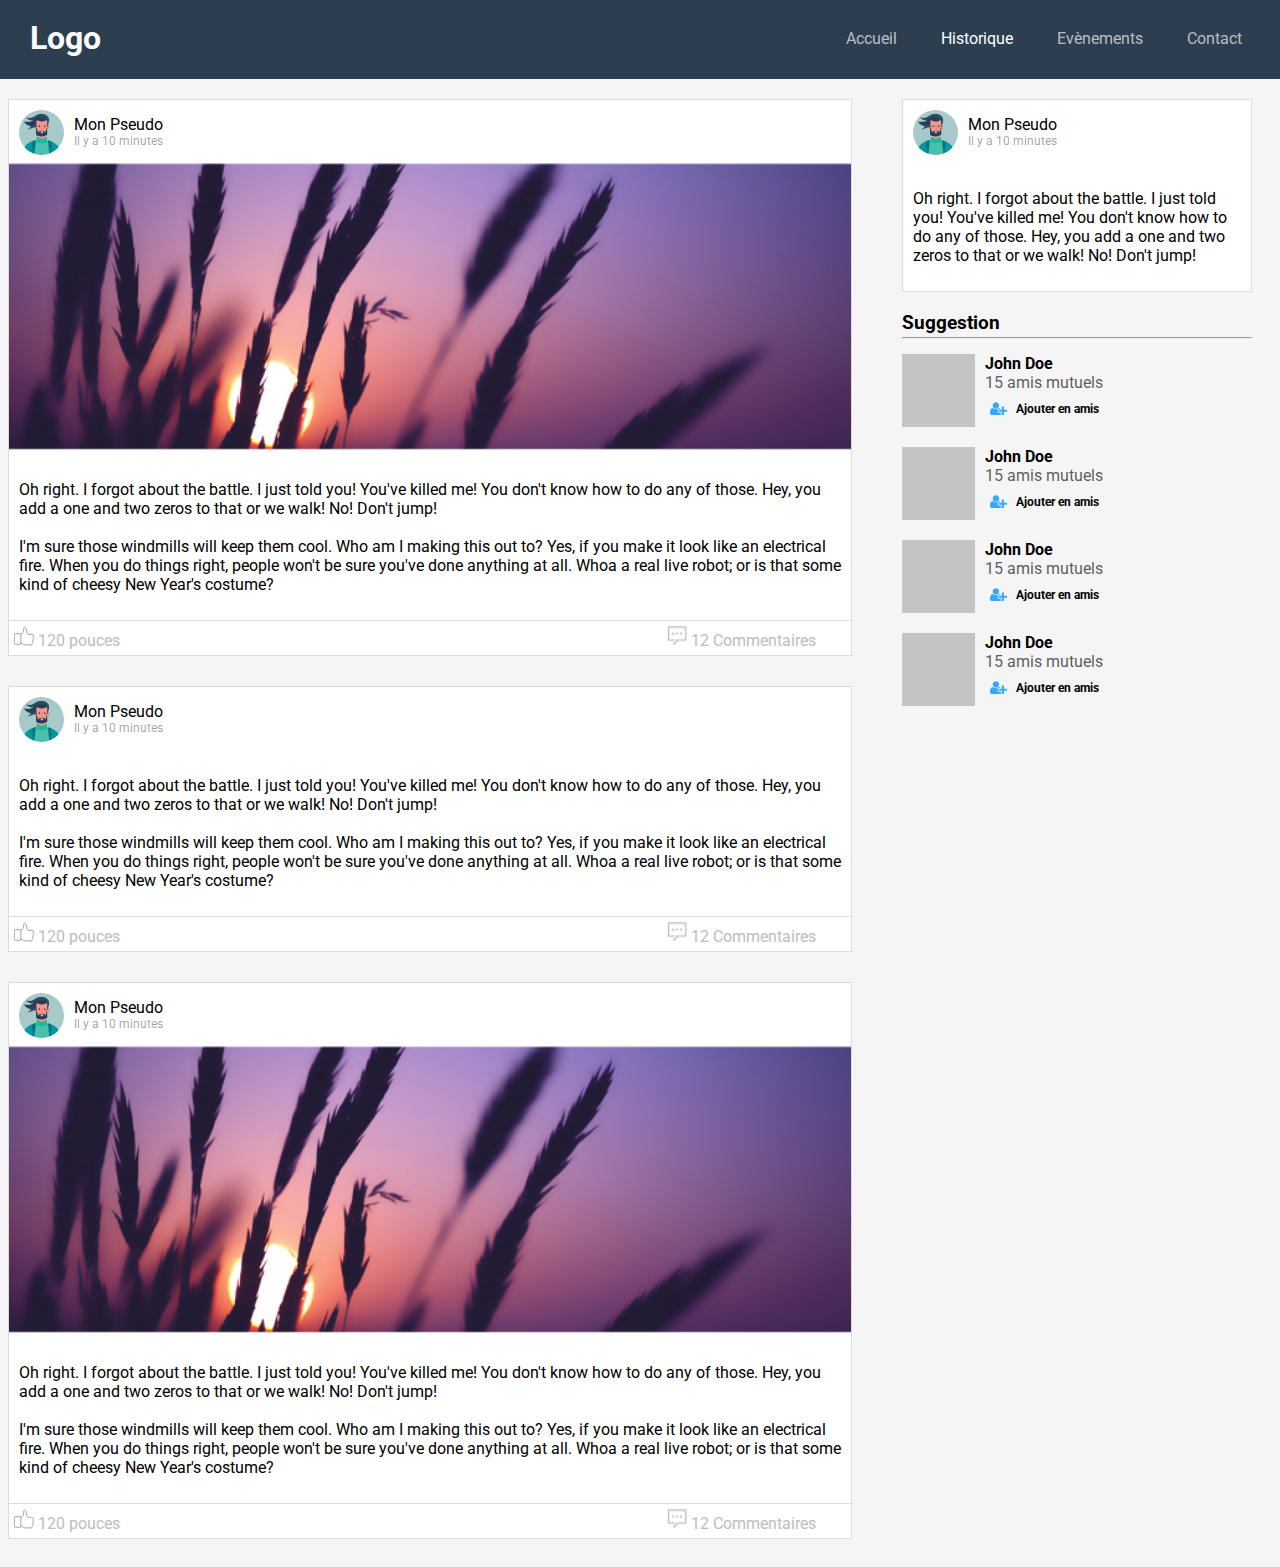
<file: ReseauSocial/index.html>
<!DOCTYPE html>
<html lang="en">
<head>
    <meta charset="UTF-8">
    <meta http-equiv="X-UA-Compatible" content="IE=edge">
    <meta name="viewport" content="width=device-width, initial-scale=1.0">
    <link rel="stylesheet" href="style.css">
    <title>Document</title>
</head>
<body>
    <!-- NavBar -->
    <header class="headerSpe">        
            <h1 class="Logo">Logo</h1>
            <nav class="NavBar">
                <a href="">Accueil</a>
                <a href="" class="appuyer">Historique</a>
                <a href="">Evènements</a>
                <a href="">Contact</a>
            </nav>  
    </header>

    <main class="main-class">
        <!-- Article 1 -->
        <div>
            <article>
                <div class="article-header article-header-matthew">
                    <img src="images/matthew.png" alt="photo" class="rond">
                    <div class="titre-article">Mon Pseudo</div>
                    <div class="heures">Il y a 10 minutes</div>
                </div>
                <img src="images/wallhaven-141600.jpg" alt="feuilles" class="allonge">
                <div class="article-parag">
                    <p>Oh right. I forgot about the battle. I just told you! You've killed me! You don't know how to do any of those. Hey, you add a one and two zeros to that or we walk! No! Don't jump!
                        <br>
                        <br>
                        I'm sure those windmills will keep them cool. Who am I making this out to? Yes, if you make it look like an electrical fire. When you do things right, people won't be sure you've done anything at all. Whoa a real live robot; or is that some kind of cheesy New Year's costume?
                    </p>
                </div>
                <div class="article-footer">
                    <div class="cote-gauche">
                        <img src="images/thumb-up-svgrepo-com.svg" alt="">
                        120 pouces
                    </div>
                    <div class="cote-droit">
                        <img src="images/commentaire.png" alt="">
                        12 Commentaires
                    </div>
                </div>
            </article>
            <!-- Article 2 -->
            <article>
                <div class="article-header article-header-matthew">
                    <img src="images/matthew.png" alt="photo" class="rond">
                    <div class="titre-article">Mon Pseudo</div>
                    <div class="heures">Il y a 10 minutes</div>
                </div>
                <div class="article-parag">
                    <p>Oh right. I forgot about the battle. I just told you! You've killed me! You don't know how to do any of those. Hey, you add a one and two zeros to that or we walk! No! Don't jump!
                        <br>
                        <br>
                        I'm sure those windmills will keep them cool. Who am I making this out to? Yes, if you make it look like an electrical fire. When you do things right, people won't be sure you've done anything at all. Whoa a real live robot; or is that some kind of cheesy New Year's costume?
                    </p>
                </div>
                <div class="article-footer">
                    <div class="cote-gauche">
                        <img src="images/thumb-up-svgrepo-com.svg" alt="">
                        120 pouces
                    </div>
                    <div class="cote-droit">
                        <img src="images/commentaire.png" alt="">
                        12 Commentaires
                    </div>
                </div>
            </article>
            <!-- Article 3 -->
            <article class="article3">
                <div class="article-header article-header-matthew">
                    <img src="images/matthew.png" alt="photo" class="rond">
                    <div class="titre-article">Mon Pseudo</div>
                    <div class="heures">Il y a 10 minutes</div>
                </div>
                <img src="images/wallhaven-141600.jpg" alt="feuilles" class="allonge">
                <div class="article-parag">
                    <p>Oh right. I forgot about the battle. I just told you! You've killed me! You don't know how to do any of those. Hey, you add a one and two zeros to that or we walk! No! Don't jump!
                        <br>
                        <br>
                        I'm sure those windmills will keep them cool. Who am I making this out to? Yes, if you make it look like an electrical fire. When you do things right, people won't be sure you've done anything at all. Whoa a real live robot; or is that some kind of cheesy New Year's costume?
                    </p>
                </div>
                <div class="article-footer">
                    <div class="cote-gauche">
                        <img src="images/thumb-up-svgrepo-com.svg" alt="">
                        120 pouces
                    </div>
                    <div class="cote-droit">
                        <img src="images/commentaire.png" alt="">
                        12 Commentaires
                    </div>
                </div>
            </article>
        </div>

        <div class="DROITE">
            <aside>
                <article class="article4">
                    <div class="article-header article-header-matthew">
                        <img src="images/matthew.png" alt="photo" class="rond">
                        <div class="titre-article">Mon Pseudo</div>
                        <div class="heures">Il y a 10 minutes</div>
                    </div>
                    <div class="article-parag">
                        <p>Oh right. I forgot about the battle. I just told you! You've killed me! You don't know how to do any of those. Hey, you add a one and two zeros to that or we walk! No! Don't jump!
                        </p>
                    </div>
                </article>
                <h3>Suggestion</h3>
                <hr>
                <div class="groupe-personne">
                    <div class="personne">
                        <div class="carre"></div>
                        <div class="info-personnes">
                            <div class="nom-personne">John Doe</div>
                            <div class="description-personne">15 amis mutuels</div>
                            <div class="aligner">
                                <img src="images/ajout.svg" alt="">
                                <div class="ajout" href="#">Ajouter en amis</div>
                            </div>
                        </div>
                    </div>
                    <div class="personne">
                        <div class="carre"></div>
                        <div class="info-personnes">
                            <div class="nom-personne">John Doe</div>
                            <div class="description-personne">15 amis mutuels</div>
                            <div class="aligner">
                                <img src="images/ajout.svg" alt="">
                                <div class="ajout" href="#">Ajouter en amis</div>
                            </div>
                        </div>
                    </div>
                    <div class="personne">
                        <div class="carre"></div>
                        <div class="info-personnes">
                            <div class="nom-personne">John Doe</div>
                            <div class="description-personne">15 amis mutuels</div>
                            <div class="aligner">
                                <img src="images/ajout.svg" alt="">
                                <div class="ajout" href="#">Ajouter en amis</div>
                            </div>
                        </div>
                    </div>
                    <div class="personne">
                        <div class="carre"></div>
                        <div class="info-personnes">
                            <div class="nom-personne">John Doe</div>
                            <div class="description-personne">15 amis mutuels</div>
                            <div class="aligner">
                                <img src="images/ajout.svg" alt="">
                                <div class="ajout" href="#">Ajouter en amis</div>
                            </div>
                        </div>
                    </div>
                </div>
            </aside>
        </div>

    </main>

</body>
</html>
</file>
<file: ReseauSocial/style.css>
@import url('https://fonts.googleapis.com/css2?family=Roboto&display=swap');

html{
    background-color: #F5F5F5;
    font-family: 'Roboto', sans-serif;
}
/* header */

.headerSpe{
    display: flex;
    justify-content: space-between;
    align-items: center;
    background-color: #2C3E50;
    color: white;
    margin: -10px;
}

a{
    color: rgba(255, 255, 255, 0.67);
    justify-content: space-around;
    margin-right: 40px;
    text-decoration: none;
}
.appuyer{
    color: white;
}
a:hover{
    color: white;
}

.headerSpe h1{
    margin-left: 2.5%;
}

.sidebar a{
    display: block;
}
article{
    background-color: white;
    margin-top: 30px;
    border: 1px solid #DBDBDB;
    margin-bottom: 20px;
}
.article-header{
    position: relative;
    padding: 15px;
}
.article-header-matthew{
    padding-left: 65px;
}
.titre-article{
    color: black;
}
.heures{
    color: rgba(0, 0, 0, 0.38);
    font-size: 12px;
}
article .article-header img{
    border-radius: 50%;
    position: absolute;
    top: 10px;
    left: 10px;
}
.allonge{
    width: 100%;
}
.article-parag{
    padding: 10px;
}
.article-footer{
    border-top: 1px solid #DBDBDB;
    color: #BDBDBD;
    display: flex;
    padding: 5px;
    justify-content: space-between;
}
.article-footer img{
    height: 20px;
    width: 20px;
}
.cote-droit{
    padding-right: 30px;
}
aside{
    flex: none;
    align-self: flex-start;
}
.main-class{
    display: flex;
}
.DROITE{
    margin-left: 50px;
    max-width: 350px;
    margin-right: 20px;
}
.DROITE h3{
    margin-bottom: -5px;
}
@media screen and (max-width: 500px) {
    .main-class{
        display: flex;
        flex-direction: column;
    }
    .article3, .article4{
        visibility: collapse;
        width: 1px;
        height: 1px;
        margin-bottom: -20px;
    }
    .DROITE{
        margin-left: 5px;
    }
    .NavBar{
        padding-top: 70px;
        margin-left: -500px;
        padding-bottom: 10px;
    }
    .Logo{
        padding-top: 5px;
        padding-left: 200px;
        margin-top: -15px;
    }
}

.carre{
    width: 73px;
    height: 73px;
    background-color: #c4c4c4;
    margin-right: 10px;
}
.personne{
    margin-top: 15px;
    margin-bottom: 20px;
    display: flex;
}
.nom-personne{
    display: block;
    font-weight: bold;
}
.description-personne{
    color: rgba(0, 0, 0, 0.65);
    margin-bottom: 10px;
}
.ajout{
    font-size: 12px;
    font-weight: bold;
}
.aligner{
    display: flex;
}
.aligner img{
    margin-right: 8px;
    margin-left: 5px;
}
</file>
